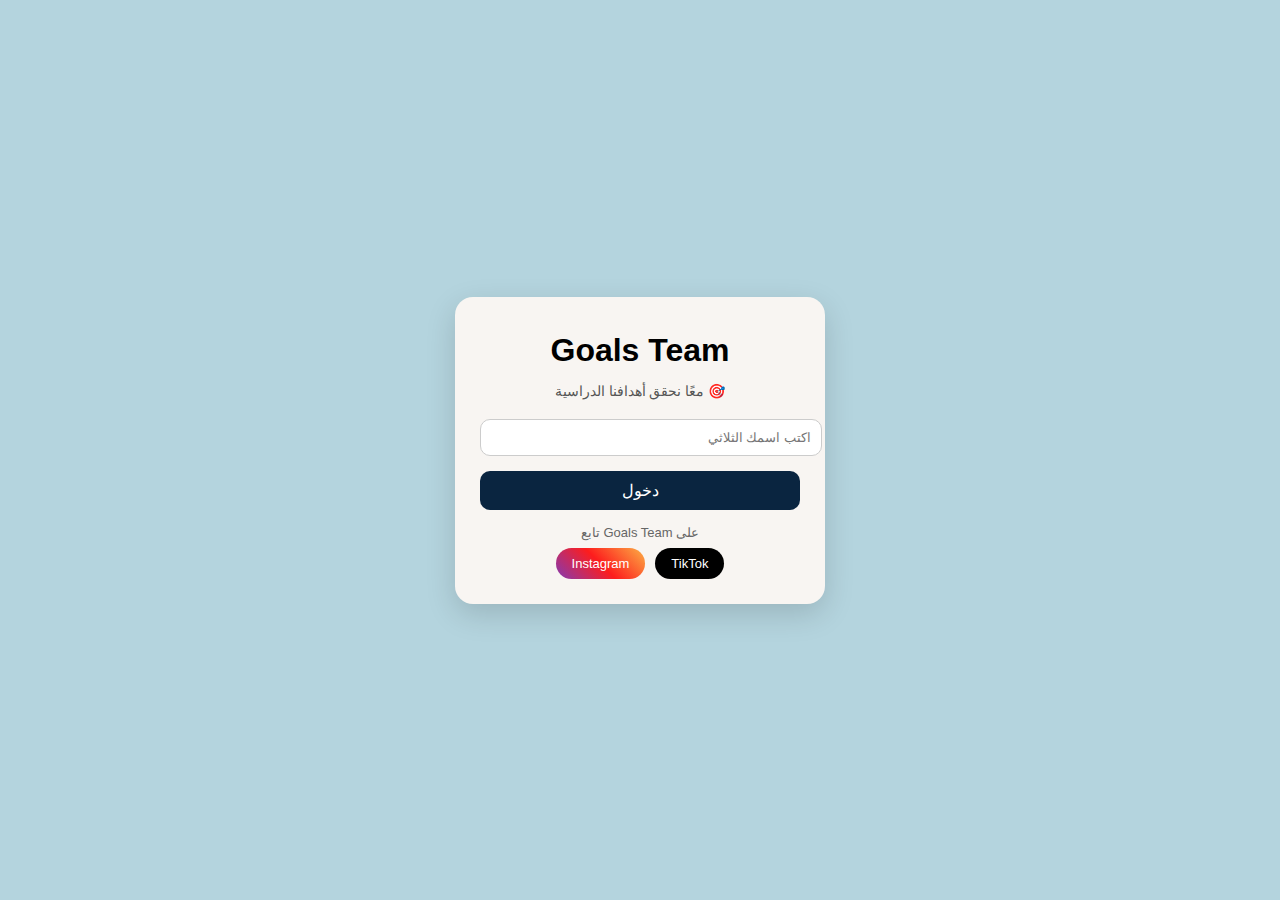
<file: index.html>
<!DOCTYPE html>
<html lang="ar">
<head>
  <meta charset="UTF-8">
  <meta name="viewport" content="width=device-width, initial-scale=1.0">
  <title>Goals Team</title>
  <link rel="stylesheet" href="style.css">
</head>
<body>

  <div class="container">
    <div class="card">

      
      

      <h1>Goals Team</h1>
      <p class="subtitle">معًا نحقق أهدافنا الدراسية 🎯</p>

      <input type="text" id="name" placeholder="اكتب اسمك الثلاثي">

      <button onclick="login()">دخول</button>

      <p class="footer-text">تابع Goals Team على</p>

      <div class="social">
        <a href="https://www.instagram.com/goa.5ls" target="_blank" class="instagram">
          Instagram
        </a>
        <a href="https://www.tiktok.com/@goals.team8" target="_blank" class="tiktok">
          TikTok
        </a>
      </div>

    </div>
  </div>

  <script>
    function login() {
      const name = document.getElementById("name").value.trim();
      if (name === "") {
        alert("الرجاء إدخال الاسم");
        return;
      }
      localStorage.setItem("studentName", name);
      window.location.href = "subjects.html";
    }
  </script>

</body>
</html>
</file>
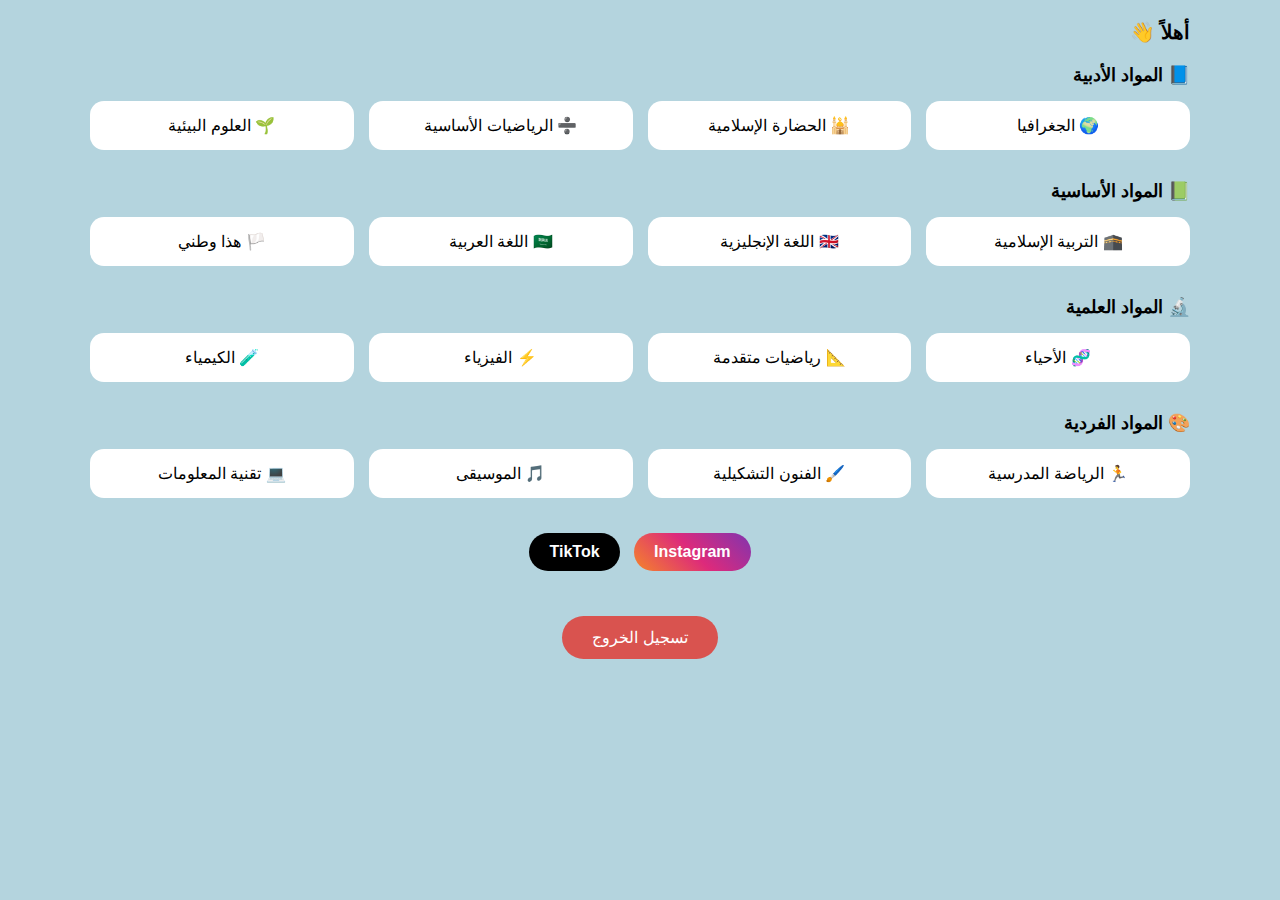
<file: subjects.html>
<!DOCTYPE html>
<html lang="ar" dir="rtl">
<head>
  <meta charset="UTF-8">
  <meta name="viewport" content="width=device-width, initial-scale=1.0">
  <title>Goals Team | المواد</title>

  <style>
    body {
      margin: 0;
      font-family: 'Tajawal', Arial, sans-serif;
      background-color: #B4D4DE;
    }

    .container {
      padding: 20px;
      max-width: 1100px;
      margin: auto;
    }

    /* ====== العنوان والترحيب ====== */
    .top {
      display: flex;
      justify-content: space-between;
      align-items: center;
      margin-bottom: 20px;
    }

    .welcome {
      font-size: 20px;
      font-weight: bold;
    }

    /* ====== الأقسام ====== */
    .section {
      margin-bottom: 30px;
    }

    .section h2 {
      margin-bottom: 15px;
      font-size: 18px;
    }

    .cards {
      display: grid;
      grid-template-columns: repeat(auto-fit, minmax(180px, 1fr));
      gap: 15px;
    }

    .card {
      background: #ffffff;
      padding: 15px;
      border-radius: 14px;
      text-align: center;
      text-decoration: none;
      color: #000;
      font-weight: 500;
      transition: 0.3s;
    }

    .card:hover {
      transform: scale(1.05);
      background: #f1f1f1;
    }

    /* ====== التواصل ====== */
    .social {
      text-align: center;
      margin-top: 30px;
    }

    .social a {
      display: inline-block;
      margin: 5px;
      padding: 10px 20px;
      border-radius: 30px;
      color: white;
      text-decoration: none;
      font-weight: bold;
    }

    .instagram {
      background: linear-gradient(45deg, #f58529, #dd2a7b, #8134af);
    }

    .tiktok {
      background: #000;
    }

    /* ====== تسجيل الخروج ====== */
    .logout {
      margin-top: 40px;
      text-align: center;
    }

    .logout button {
      background: #d9534f;
      color: white;
      border: none;
      padding: 12px 30px;
      border-radius: 25px;
      font-size: 16px;
      cursor: pointer;
    }

    .logout button:hover {
      background: #c9302c;
    }
  </style>
</head>

<body>

  <div class="container">

    <!-- الترحيب -->
    <div class="top">
      <div class="welcome" id="welcomeText">أهلاً 👋</div>
    </div>

    <!-- المواد الأدبية -->
    <div class="section">
      <h2>📘 المواد الأدبية</h2>
      <div class="cards">
        <a class="card" href="https://drive.google.com/drive/folders/1S9gEZOhbVgd3aSF-e6dLQ34k7CjTVH7-" target="_blank">🌍 الجغرافيا</a>
        <a class="card" href="https://drive.google.com/drive/folders/1NXEuOvmCrVousydeLfjMbnVvf1Ypp67z" target="_blank">🕌 الحضارة الإسلامية</a>
        <a class="card" href="https://drive.google.com/drive/folders/1JzkI9N-4QwFeoZbnuSBbcOCeAAeAmiwH" target="_blank">➗ الرياضيات الأساسية</a>
        <a class="card" href="https://drive.google.com/drive/folders/1nkoOHYp-iKJFB7SHxngm_wyEh-oGQPvW" target="_blank">🌱 العلوم البيئية</a>
      </div>
    </div>

    <!-- المواد الأساسية -->
    <div class="section">
      <h2>📗 المواد الأساسية</h2>
      <div class="cards">
        <a class="card" href="https://drive.google.com/drive/folders/1cMFLHtyuZTXyqmrmIhfRHxvCJiXKQGcX" target="_blank">🕋 التربية الإسلامية</a>
        <a class="card" href="https://drive.google.com/drive/folders/1II1rohqf2cpWU2N5tzkjcH4tM_QdQW2f" target="_blank">🇬🇧 اللغة الإنجليزية</a>
        <a class="card" href="https://drive.google.com/drive/folders/1F6cAiX6i-Q4kTe7OnJW1vYHhIZK21GbR" target="_blank">🇸🇦 اللغة العربية</a>
        <a class="card" href="https://drive.google.com/drive/folders/17NDoqmeQNw2-bDwWyzsGeBc1vnY6_1bT" target="_blank">🏳️ هذا وطني</a>
      </div>
    </div>

    <!-- المواد العلمية -->
    <div class="section">
      <h2>🔬 المواد العلمية</h2>
      <div class="cards">
        <a class="card" href="https://drive.google.com/drive/folders/1_3kF9fP7t22_PUNJ0xN3nhCigCOXbNSf" target="_blank">🧬 الأحياء</a>
        <a class="card" href="https://drive.google.com/drive/folders/10Ba049PfHJOZ4byHQuTWZ-CjkMADgu9u" target="_blank">📐 رياضيات متقدمة</a>
        <a class="card" href="https://drive.google.com/drive/folders/1HbhYLLYGHxAYx3RDdNwvJC3_KzVkE8YA" target="_blank">⚡ الفيزياء</a>
        <a class="card" href="https://drive.google.com/drive/folders/1GxYXI0LszbaMPbYrhl0uwQpRyxQ7wBGB" target="_blank">🧪 الكيمياء</a>
      </div>
    </div>

    <!-- المواد الفردية -->
    <div class="section">
      <h2>🎨 المواد الفردية</h2>
      <div class="cards">
        <a class="card" href="https://drive.google.com/drive/folders/1zqHcEzN1MA4xYFtDnS4it2FaN0a-8Zvi" target="_blank">🏃 الرياضة المدرسية</a>
        <a class="card" href="https://drive.google.com/drive/folders/1p2ogXAanfBSYaHXr7waBed6cYmEBweKO" target="_blank">🖌️ الفنون التشكيلية</a>
        <a class="card" href="https://drive.google.com/drive/folders/1CAq-CCzfsGwF54VWzTPDVShFYDy3S_cI" target="_blank">🎵 الموسيقى</a>
        <a class="card" href="https://drive.google.com/drive/folders/1dET2gV5m4jged1GRamU20rmiRtQQLyj1" target="_blank">💻 تقنية المعلومات</a>
      </div>
    </div>

    <!-- حسابات التواصل -->
    <div class="social">
      <a class="instagram" href="https://www.instagram.com/goa.5ls" target="_blank">Instagram</a>
      <a class="tiktok" href="https://www.tiktok.com/@goals.team8" target="_blank">TikTok</a>
    </div>

    <!-- تسجيل الخروج -->
    <div class="logout">
      <button onclick="logout()">تسجيل الخروج</button>
    </div>

  </div>

  <script>
    // جلب الاسم من الصفحة الأولى
    const name = localStorage.getItem("studentName");
    if (name) {
      document.getElementById("welcomeText").textContent = "أهلاً " + name + " 👋";
    }

    function logout() {
      localStorage.removeItem("studentName");
      window.location.href = "index.html";
    }
  </script>

</body>
</html>
</file>
<file: style.css>
body {
  margin: 0;
  font-family: Arial, sans-serif;
  background: #b4d4de;
}

.container {
  display: flex;
  justify-content: center;
  align-items: center;
  height: 100vh;
}

.card {
  background: #f8f5f2;
  width: 320px;
  padding: 25px;
  border-radius: 18px;
  text-align: center;
  box-shadow: 0 10px 30px rgba(0,0,0,0.15);
}

.logo {
  width: 60px;
  margin-bottom: 10px;
}

h1 {
  margin: 10px 0 5px;
}

.subtitle {
  font-size: 14px;
  color: #555;
  margin-bottom: 20px;
}

input {
  width: 100%;
  padding: 10px;
  border-radius: 10px;
  border: 1px solid #ccc;
  margin-bottom: 15px;
  text-align: right;
}

button {
  width: 100%;
  padding: 10px;
  border: none;
  border-radius: 10px;
  background: #0a2540;
  color: white;
  font-size: 16px;
  cursor: pointer;
}

button:hover {
  opacity: 0.9;
}

.footer-text {
  margin: 15px 0 8px;
  font-size: 13px;
  color: #666;
}

.social {
  display: flex;
  justify-content: center;
  gap: 10px;
}

.social a {
  text-decoration: none;
  color: white;
  padding: 8px 16px;
  border-radius: 20px;
  font-size: 13px;
}

.instagram {
  background: linear-gradient(45deg, #833ab4, #fd1d1d, #fcb045);
}

.tiktok {
  background: black;
}
.subjects-page {
  padding: 20px;
}

.section-title {
  margin-top: 30px;
  color: #0a2540;
}

.subjects {
  display: grid;
  grid-template-columns: repeat(auto-fit, minmax(140px, 1fr));
  gap: 10px;
}

.subject {
  background: white;
  padding: 10px;
  border-radius: 10px;
  text-align: center;
  text-decoration: none;
  color: #0a2540;
  box-shadow: 0 4px 10px rgba(0,0,0,0.1);
}
.top-bar {
  padding: 15px;
  text-align: left;
}

.logout {
  background: #0a2540;
  color: white;
  border: none;
  padding: 8px 16px;
  border-radius: 8px;
  cursor: pointer;
}

.subjects-page {
  padding: 20px;
}

.welcome {
  text-align: right;
  margin-bottom: 20px;
  color: #0a2540;
}

.section-title {
  text-align: right;
  margin-top: 30px;
  color: #0a2540;
}

.right {
  justify-content: flex-end;
}

.subjects {
  display: flex;
  flex-wrap: wrap;
  gap: 10px;
}

.subject {
  background: white;
  padding: 10px 16px;
  border-radius: 10px;
  text-decoration: none;
  color: #0a2540;
  box-shadow: 0 4px 10px rgba(0,0,0,0.1);
}
body {
  background: #b4d4de;
  font-family: Arial, sans-serif;
  margin: 0;
}

.logout-bar {
  position: fixed;
  left: 0;
  top: 0;
  height: 100%;
  width: 12px;
  background: #c62828;
}

.logout-bar button {
  position: fixed;
  left: 20px;
  top: 20px;
  background: #c62828;
  color: white;
  border: none;
  padding: 8px 14px;
  border-radius: 8px;
  cursor: pointer;
}

.subjects-container {
  padding: 30px 40px;
}

.welcome {
  text-align: right;
  margin-bottom: 30px;
  color: #0a2540;
}

.group {
  margin-bottom: 40px;
}

.cards {
  display: grid;
  grid-template-columns: repeat(auto-fit, minmax(180px, 1fr));
  gap: 15px;
}

.card-subject {
  background: #f7f4f1;
  padding: 18px;
  border-radius: 14px;
  text-align: center;
  text-decoration: none;
  color: #0a2540;
  box-shadow: 0 6px 14px rgba(0,0,0,0.12);
}

.group-title {
  margin-top: 15px;
  text-align: right;
  color: #0a2540;
}
</file>
